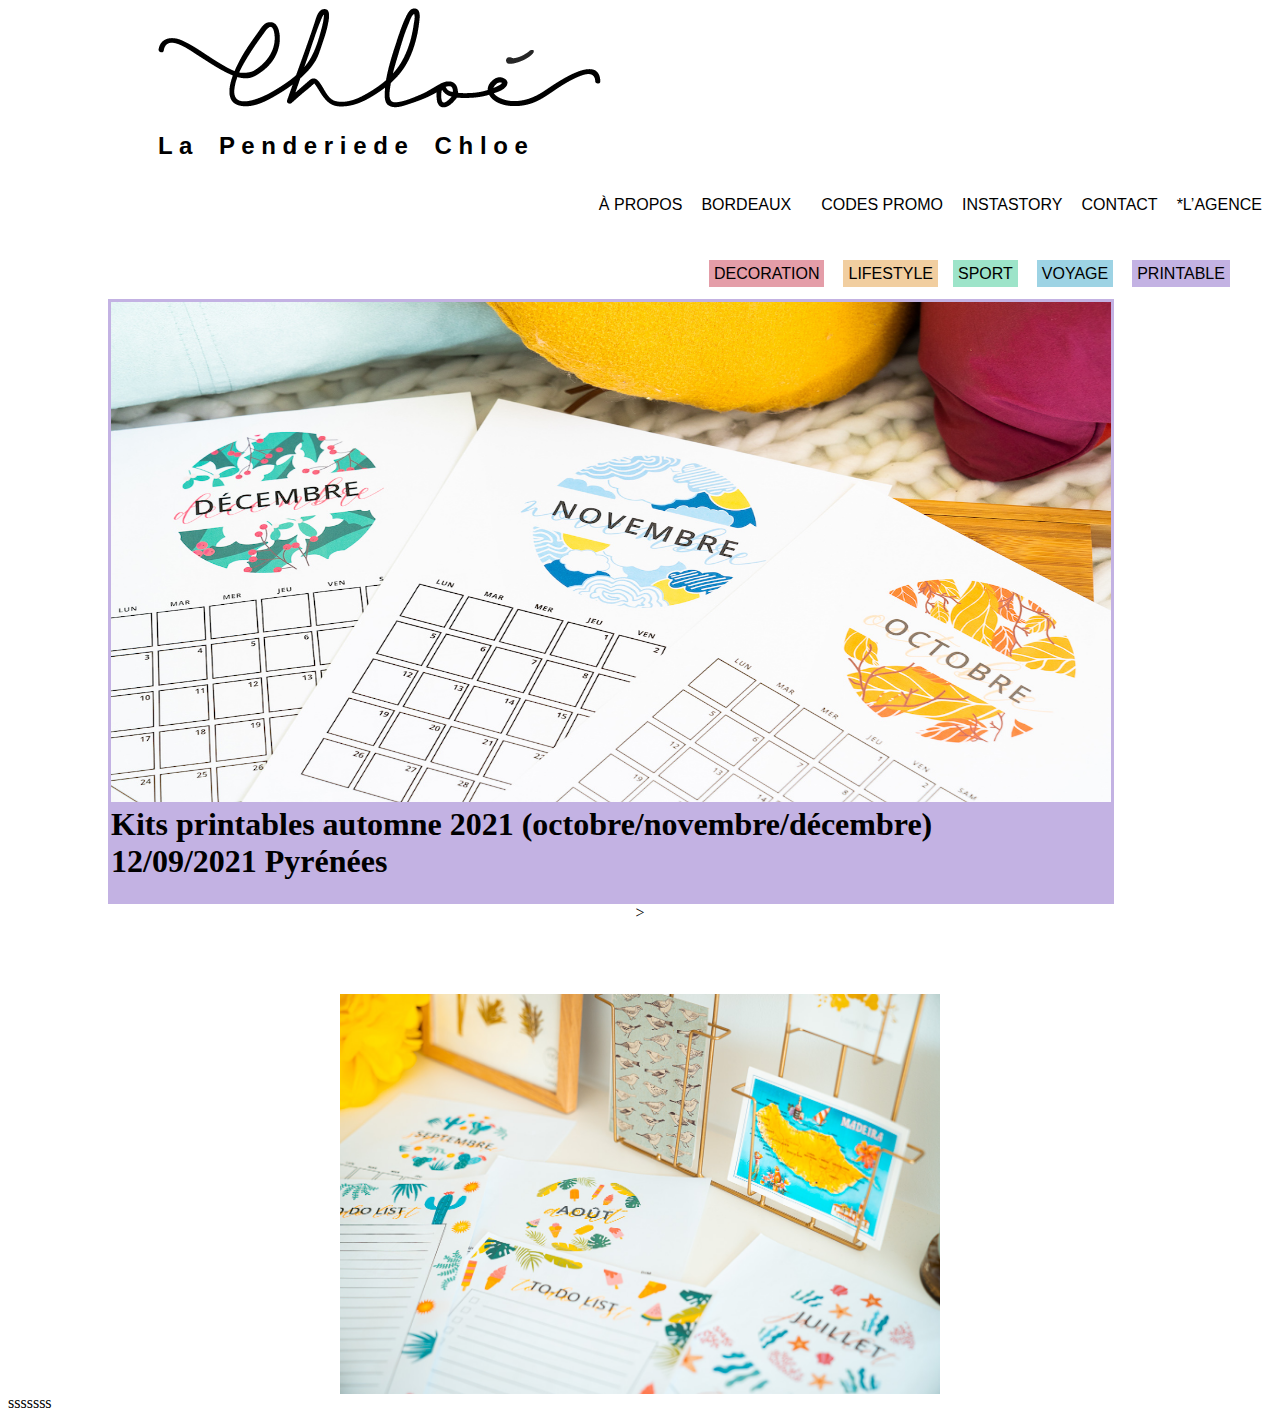
<file: index.html>
<DOCTYPE html>
    <html>
    <head>
        <meta charset="UTF-8">
     <title>
         La penderie de Chloe,blog mode,lifestyle,running et voyage
     </title>
       <link rel="stylesheet" href="css/style.css">
    </head>
    <body>

        <header>

            <div class="container"> 
                <img src="img/logo.png" > 
                <a href="https://www.lapenderiedechloe.com" class="three"><br>
              <h2> L a &#160;&#160;  P e n d e r i e d e&#160; &#160;  C h l o e</h2> 
                </a>
                
            </div>

            <nav>
                <ul class="first">
                     <li><a href="#">À PROPOS</a></li>
                     <li><a href="#">BORDEAUX<li><a>
                     <li><a href="#">CODES PROMO</a></li>
                     <li><a href="#">INSTASTORY</a></li>
                     <li><a href="#">CONTACT</a></li>
                     <li><a href="#">*L’AGENCE</a></li>
                 </ul>
                 <ul class="second">
                     <ul>
                    <li><a href="#" style="background-color: #e49da8; padding: 5px;">DECORATION</a></li>
                    <li><a href="#" style="background-color: #f1cea0;padding: 5px;">LIFESTYLE</a></il> 
                    <li><a href="#" style=" background-color: #9de4c9; padding:5px">SPORT</a></li>
                    <li><a href="#" style=" background-color: #9dd3e4;padding:5px">VOYAGE</a></li>
                    <li><a href="#" style="background-color: #c3b2e3;padding:5px">PRINTABLE</a></li>
              
                </ul>
            </nav>
          <table style="background-color: #c3b2e3;border: 1em;margin-left: 100px;">
              <tr>
                  <td> <img src="img/image.jpg" width="1000px" height="500px"> </td>
              </tr>
              <tr>
                  <td>
                      <h1>Kits printables automne 2021 (octobre/novembre/décembre) <br>
                    12/09/2021 Pyrénées </h1></td>
              </tr>
          </table>
          
        </header>
       <center>></center><BR></BR>
       <BR></BR>
        <center><img src="img/CLO.jpg" width="600px" height="400px"></center>
      sssssss
    </body>
    </html>
</file>
<file: css/style.css>
.container{
    margin-left: 150px;
}

ul{
    text-decoration: none;
}

li {
    display: inline-block;
    padding: 0px 10px;
    padding-left: 5px;
    white-space: nowrap;
}

li, a {
  text-decoration: none;
  color: black;
  font-family:"Open Sans","Lato","Open Sans","Helvetica Neue",Helvetica,Arial,sans-serif; 
}
.first{
    float:right;
}
.second{
    padding-top: 85px;
    padding-left: 656px;
    color: black;
}
</file>
